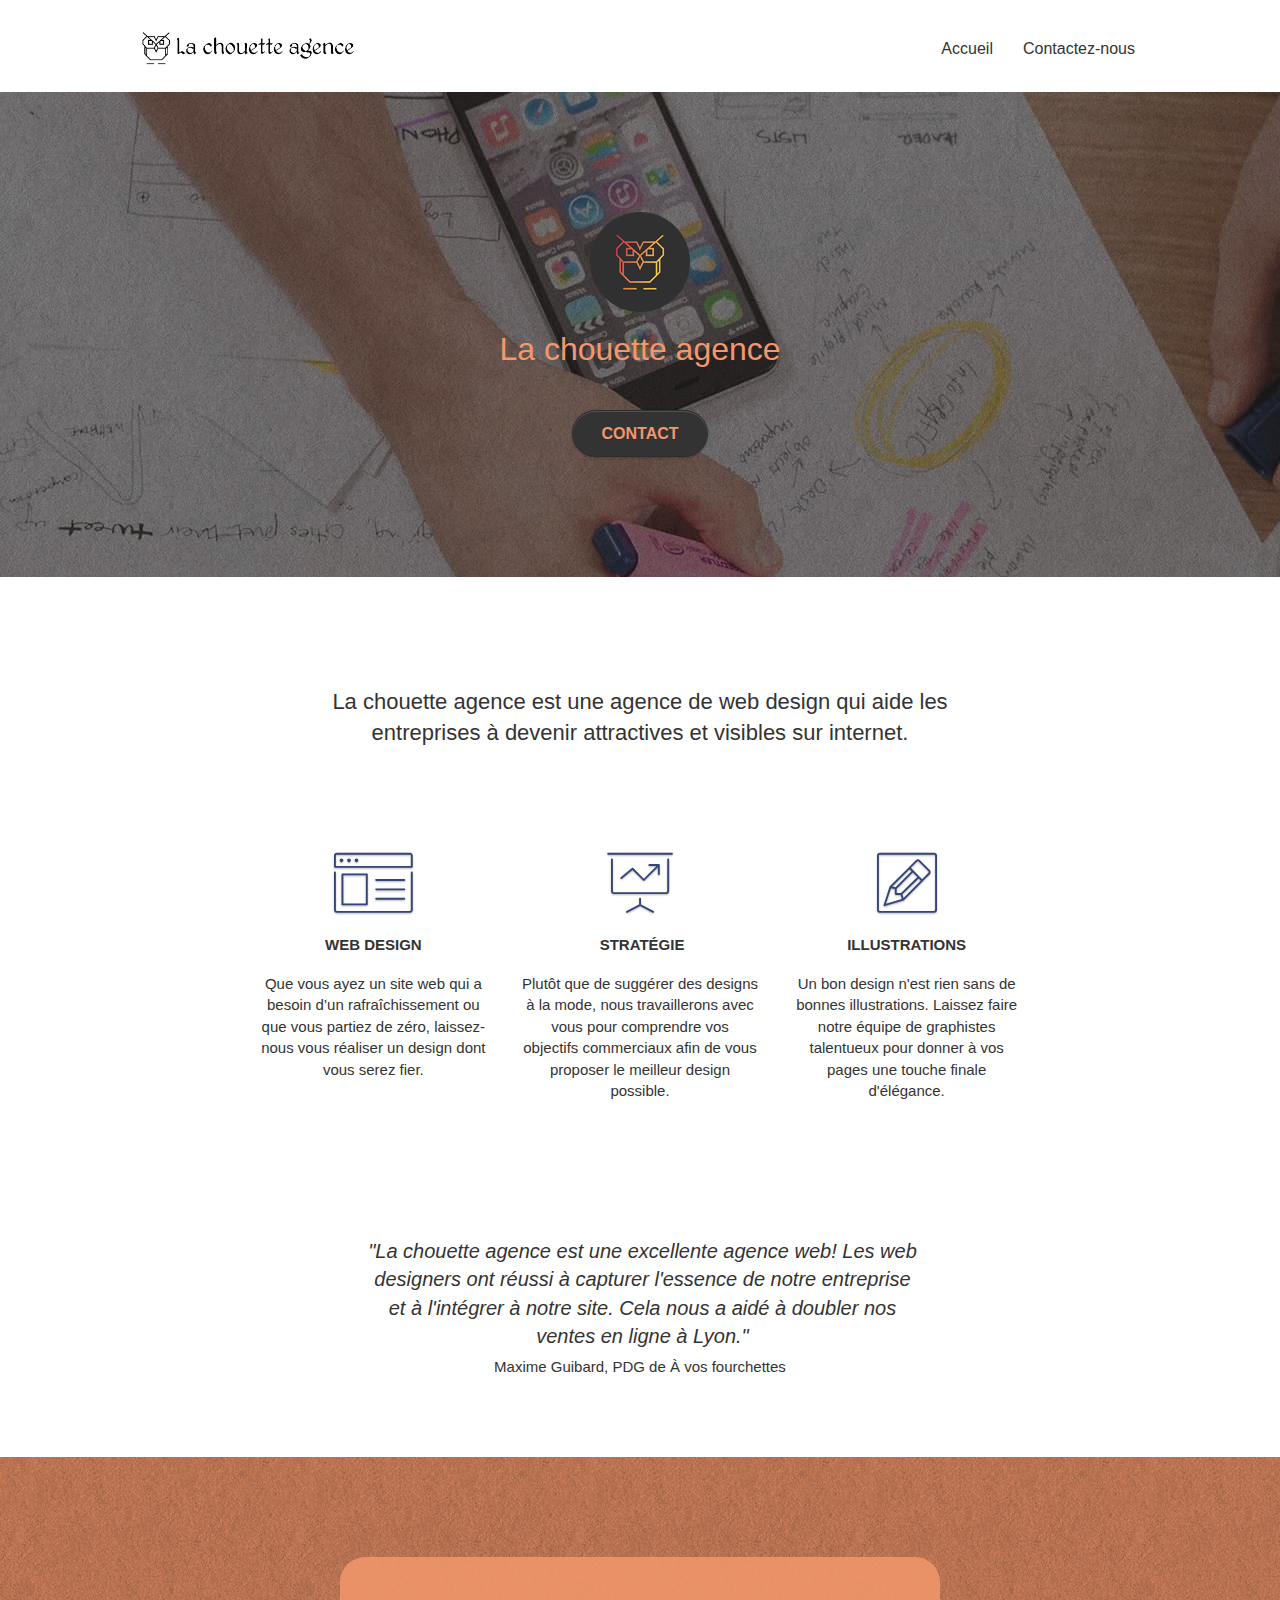
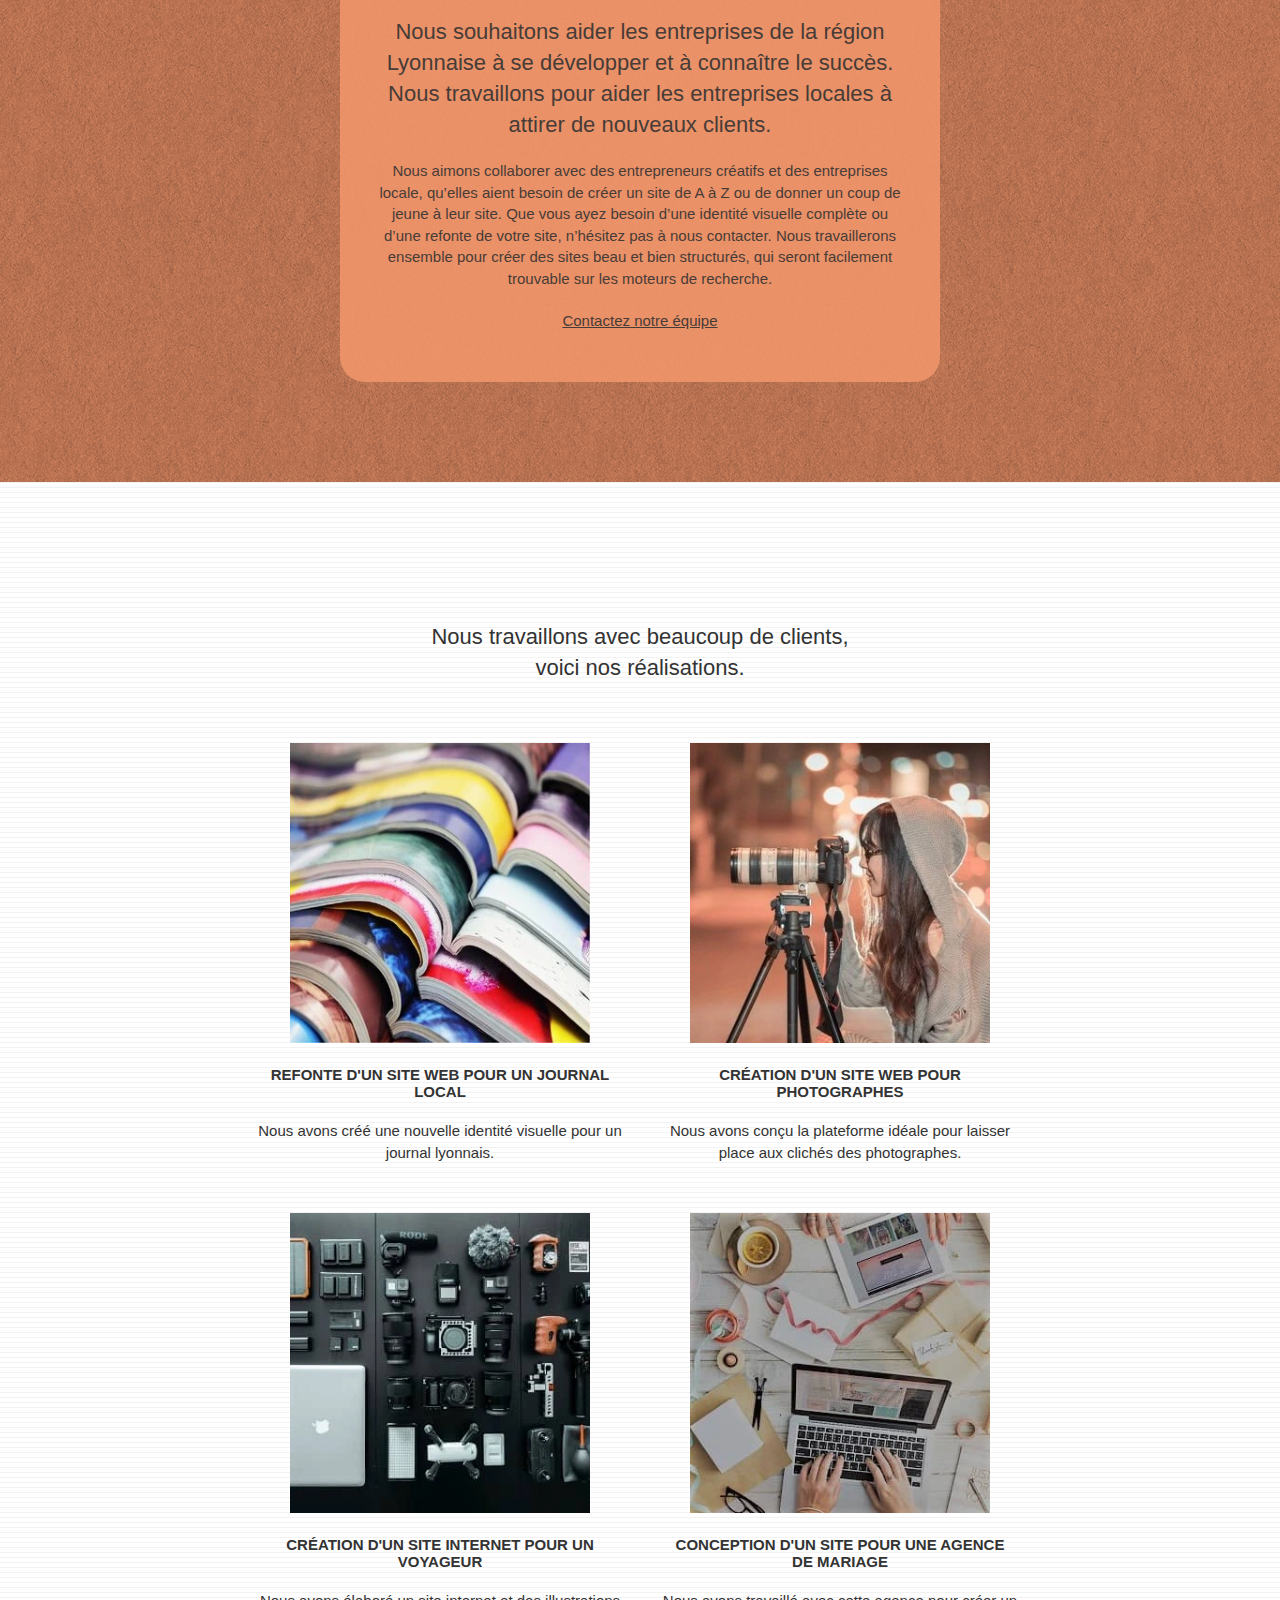
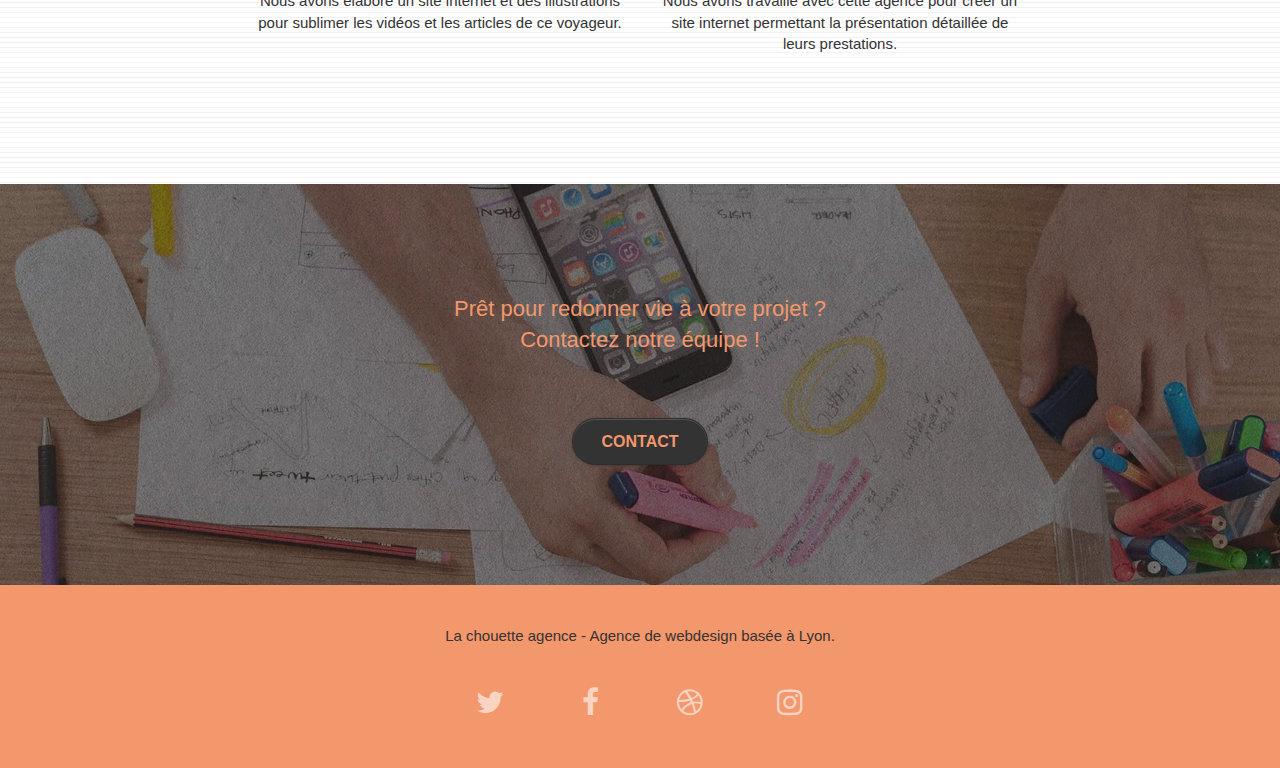
<file: index.html>
<!doctype html>
<html lang="fr" prefix="og: http://ogp.me/ns#">

<head>
    <meta charset="utf-8">

    <meta name="description" content="La chouette agence : entreprise de webdesign située à Lyon, vous accompagne dans tous le processus de création graphique de votre site web.">
    <meta name="viewport" content="width=device-width, initial-scale=1.0, viewport-fit=cover">
	<meta name="robots" content="index, nofollow">
    <link rel="shortcut icon" type="image/png" href="favicon.jpg">
    
	<link rel="stylesheet" type="text/css" href="./css/bootstrap.css">
	<link rel="stylesheet" type="text/css" href="style.css">
	<link rel="stylesheet" type="text/css" href="./css/font-awesome.css">
	<link rel="stylesheet" type="text/css" href="./css/et-line.css">

	<link rel="canonical" href="https://thibaultcorouge.github.io/thibaultcorouge_4_05072021/">
	
    
	<script src="./js/jquery-2.1.0.js" defer></script>
	<script src="./js/bootstrap.js" defer></script>
	<script src="./js/blocs.js" defer></script>
	<script src="./js/jquery.touchSwipe.js" defer></script>
	<script src="./js/gmaps.js" defer></script>

    <title>La Chouette Agence | Agence Webdesign Lyon</title>

	<!-- open graph -->

	<meta property="og:title" content="La Chouette Agence | Agence Webdesign Lyon" />
	<meta property="og:url" content="https://thibaultcorouge.github.io/thibaultcorouge_4_05072021/" />
	<meta property="og:type" content="website"/>
	<meta property="og:image" content="https://thibaultcorouge.github.io/thibaultcorouge_4_05072021/img/image-de-presentation.webp" />
	<meta property="og:description" content="La chouette agence : entreprise de webdesign située à Lyon, vous accompagne dans tous le processus de création graphique de votre site web." />
	<meta property="og:site_name" content="la chouette agence" />

	<meta name="twitter:card" content="summary_large_image" />
	<meta name="twitter:site" content="@la-chouette-agence" />
	<meta name="twitter:title" content="La Chouette Agence | Agence Webdesign Lyon" />
	<meta name="twitter:description" content="La chouette agence : entreprise de webdesign située à Lyon, vous accompagne dans tous le processus de création graphique de votre site web." />

	<!-- open graph end -->
	
<!-- Analytics -->
 
<!-- Analytics END -->

</head>


<body>

	<!-- Principal conteneur -->
	<main class="page-container">  
		<!-- bloc-0 -->
		<header class="bloc bgc-white l-bloc " id="bloc-0">
			<div class="container bloc-sm">

				<nav class="navbar row">
					<div class="navbar-header">
						<a class="navbar-brand" href="index.html"><img src="img/la-chouette-agence.png" alt="paris web design logo agence web meilleure agence" height="40" /></a>
						<button id="nav-toggle" type="button" class="ui-navbar-toggle navbar-toggle" data-toggle="collapse" data-target=".navbar-1">
							<span class="sr-only">Toggle navigation</span><span class="icon-bar"></span><span class="icon-bar"></span><span class="icon-bar"></span>
						</button>
					</div>
					<div class="collapse navbar-collapse navbar-1 special-dropdown-nav">
						<ul class="site-navigation nav navbar-nav">
							<li>
								<a href="index.html">Accueil</a>
							</li>
							<li>
								<a href="contact.html">Contactez-nous</a>
							</li>
						</ul>
					</div>
				</nav>
			</div>
		</header>
		<!-- bloc-0 END -->
		
		<!-- bloc-1-presentation -->
		<section class="bloc bgc-dark-slate-blue bg-banniere d-bloc bg-t-edge bloc-bg-texture texture-paper b-parallax" id="bloc-1-hero">
			<div class="container bloc-lg">
				<div class="row tight-width-whitespace1">
					<div class="col-sm-12">
						<img src="img/logo.png" class="center-block image-resize-mode" width="100" alt="La chouette agence, agence web paris, création logo paris" />
						<h1 class="text-center hero-bloc-text tc-white ">
							La chouette agence
						</h1>
						<div class="text-center">
							<a href="contact.html" class="btn btn-lg btn-clean btn-rd cta-hero btn-atomic-tangerine" id="cta-hero">Contact</a>
						</div>
					</div>
				</div>
			</div>
		</section>
		<!-- bloc-1-presentation END -->

		<!-- bloc-2-services -->
		<section class="bloc bgc-white l-bloc" id="bloc-2-services">
			<div class="container bloc-md">
				<div class="row">
					<div class="col-sm-12 text-center">
						<h2 class="col-sm-12-box-center">La chouette agence est une agence de web design qui aide les entreprises à devenir attractives et visibles sur internet.</h2>
					</div>
				</div>
				<article class="row voffset-lg med-width-whitespace">
					<div class="col-sm-4">
						<div class="text-center">
							<span class="et-icon-browser sm-shadow icon-dark-slate-blue icons icon-lg"></span>
						</div>
						<h3 class="mg-md text-center">
							Web design
						</h3>
						<p class="text-center ">
							Que vous ayez un site web qui a besoin d&rsquo;un rafraîchissement ou que vous partiez de zéro, laissez-nous vous réaliser un design dont vous serez fier.
						</p>
					</div>
					<div class="col-sm-4">
						<div class="text-center">
							<span class="et-icon-presentation sm-shadow icon-dark-slate-blue icons icon-lg"></span>
						</div>
						<h3 class="mg-md text-center">
							&nbsp;Stratégie
						</h3>
						<p class="text-center ">
							Plutôt que de suggérer des designs à la mode, nous travaillerons avec vous pour comprendre vos objectifs commerciaux afin de vous proposer le meilleur design possible.<br>
						</p>
					</div>
					<div class="col-sm-4">
						<div class="text-center">
							<span class="et-icon-edit sm-shadow icon-dark-slate-blue icons icon-lg"></span>
						</div>
						<h3 class="mg-md text-center">
							Illustrations
						</h3>
						<p class="text-center ">
							Un bon design n'est rien sans de bonnes illustrations. Laissez faire notre équipe de graphistes talentueux pour donner à vos pages une touche finale d'élégance.
						</p>
					</div>
				</article>
				<div class="row voffset-lg voffset">
					<div class="col-xs-12 col-md-8 col-md-offset-2 text-center">
						<blockquote>"La chouette agence est une excellente agence web! Les web designers ont réussi à capturer l'essence de notre entreprise et à l'intégrer à notre site. Cela nous a aidé à doubler nos ventes en ligne à Lyon."</blockquote>
							<p> Maxime Guibard, PDG de À vos fourchettes </p>
					</div>
				</div>
			</div>
		</section>
		<!-- bloc-2-services END -->

		<!-- bloc-3-what-i-do -->
		<section class="bloc tc-white bgc-atomic-tangerine bg-presentation d-bloc bloc-bg-texture texture-paper b-parallax" id="bloc-3-what-i-do">
			<div class="container bloc-lg">
				<div class="row tight-width-whitespace black-background">
					<div class="col-sm-12">
						<div class="mg-md text-center tc-white">
							<H2>Nous souhaitons aider les entreprises de la région Lyonnaise à se développer et à connaître le succès. Nous travaillons pour aider les entreprises locales à attirer de nouveaux clients.<br></H2>
						</div>
						<p class="text-center white">
							Nous aimons collaborer avec des entrepreneurs créatifs et des entreprises locale, qu’elles aient besoin de créer un site de A à Z ou de donner un coup de jeune à leur site. Que vous ayez besoin d’une identité visuelle complète ou d’une refonte de votre site, n’hésitez pas à nous contacter. Nous travaillerons ensemble pour créer des sites beau et bien structurés, qui seront facilement trouvable sur les moteurs de recherche. <br><br><a class="ltc-white bold-link" href="contact.html">Contactez notre équipe</a><br>
						</p>
					</div>
				</div>
			</div>
		</section>
		<!-- bloc-3-what-i-do END -->

		<!-- bloc-4-portfolio -->
		<section class="bloc bgc-white bg-lines-h2-bg bg-repeat l-bloc" id="bloc-4-portfolio">
			<div class="container bloc-lg">
				<div class="row">
					<div class="col-sm-12 text-center">
						<H2 class="text-img">Nous travaillons avec beaucoup de clients, <br> voici nos réalisations.</H2>
					</div>
				</div>
				<div class="row tight-width-whitespace portfolio-row">
					<div class="col-sm-6">
						<a href="#" data-lightbox="img/1.webp" data-gallery-id="gallery-1" data-caption="Refonte d'un site web pour un journal local" data-frame="snapshot-lb"><img src="img/1.webp" alt="paris web design logo agence web meilleure agence et refonte site web journal" class="img-responsive portfolio-thumb" /></a>
						<h3 class="mg-md text-center">
							Refonte d'un site web pour un journal local
						</h3>
						<p class="text-center">
							Nous avons créé une nouvelle identité visuelle pour un journal lyonnais.
						</p>
					</div>
					<div class="col-sm-6">
						<a href="#" data-lightbox="img/2.webp" data-gallery-id="gallery-1" data-caption="Création d'un site web pour photographes" data-frame="snapshot-lb"><img src="img/2.webp" class="img-responsive portfolio-thumb" alt="paris web design logo agence web meilleure agence, Création d'un site web pour photographes" /></a>
						<h3 class="mg-md text-center">
							Création d'un site web pour photographes
						</h3>
						<p class="text-center">
							Nous avons conçu la plateforme idéale pour laisser place aux clichés des photographes.
						</p>
					</div>
				</div>
				<div class="row tight-width-whitespace portfolio-row">
					<div class="col-sm-6">
						<a href="#" data-lightbox="img/3.webp" data-gallery-id="gallery-1" data-caption="Création d'un site internet pour un voyageur" data-frame="snapshot-lb"><img src="img/3.webp" class="img-responsive portfolio-thumb" alt="paris web design logo agence web meilleure agence, Création d'un site web pour voyageur"/></a>
						<h3 class="mg-md text-center">
							Création d'un site internet pour un voyageur
						</h3>
						<p class="text-center">
							Nous avons élaboré un site internet et des illustrations pour sublimer les vidéos et les articles de ce voyageur.
						</p>
					</div>
					<div class="col-sm-6">
						<a href="#" data-lightbox="img/4.webp" data-gallery-id="gallery-1" data-caption="Conception d'un site pour une agence de mariage" data-frame="snapshot-lb"><img src="img/4.webp" class="img-responsive portfolio-thumb" alt="paris web design logo agence web meilleure agence, Création d'un site web pour agence de mariage" /></a>
						<h3 class="mg-md text-center">
							Conception d'un site pour une agence de mariage
						</h3>
						<p class="text-center">
							Nous avons travaillé avec cette agence pour créer un site internet permettant la présentation détaillée de leurs prestations.
						</p>
					</div>
				</div>
			</div>
		</section>
		<!-- bloc-4-portfolio END -->

		<!-- bloc-5-cta -->
		<section class="bloc bgc-dark-slate-blue bg-banniere d-bloc bloc-bg-texture texture-paper" id="bloc-5-cta">
			<div class="container bloc-lg">
				<div class="row">
					<h2 class="mg-md text-center tc-white">
						Prêt pour redonner vie à votre projet ?<br>Contactez notre équipe !
					</h2>
					<div class="col-sm-12 text-center">
						<a href="contact.html" class="btn btn-atomic-tangerine btn-clean btn-rd btn-lg cta-hero">Contact</a>
					</div>
				</div>
			</div>
		</section>
		<!-- bloc-5-cta END -->

		<!-- Footer - bloc-8 -->
		<footer class="bloc bgc-atomic-tangerine d-bloc" id="bloc-8">
			<div class="container bloc-sm">
				<div class="row">
					<div class="col-sm-12">
						<p class="text-center white">
							La chouette agence - Agence de webdesign basée à Lyon.<br>
						</p>
						<div class="row row-no-gutters social">
							<div class="col-sm-3">
								<div class="text-center">
									<a class="social" href="index.html"><span class="fa fa-twitter icon-md"></span></a>
								</div>
							</div>
							<div class="col-sm-3">
								<div class="text-center">
									<a class="social" href="index.html"><span class="fa fa-facebook icon-md"></span></a>
								</div>
							</div>
							<div class="col-sm-3">
								<div class="text-center">
									<a class="social" href="index.html"><span class="fa fa-dribbble icon-md"></span></a>
								</div>
							</div>
							<div class="col-sm-3">
								<div class="text-center">
									<a class="social" href="index.html"><span class="fa fa-instagram icon-md"></span></a>
								</div>
							</div>
						</div>
					</div>
				</div>
			</div>
		</footer>
		<!-- Footer - bloc-8 END -->

	</main>
	<!-- Principal conteneur END -->

</body>
</html>
</file>
<file: style.css>
body{margin:0;padding:0;background:#fff;overflow-x:hidden;-webkit-font-smoothing:antialiased;-moz-osx-font-smoothing:grayscale}a,button{transition:all 0.3s ease-in-out;outline:none!important}a:hover{text-decoration:none;cursor:pointer}#page-loading-blocs-notifaction{position:fixed;top:0;bottom:0;width:100%;z-index:100000;background:#fff url(img/pageload-spinner.gif) no-repeat center center}.bloc{width:100%;clear:both;background:50% 50% no-repeat;padding:0 50px;-webkit-background-size:cover;-moz-background-size:cover;-o-background-size:cover;background-size:cover;position:relative}.bloc .container{padding-left:0;padding-right:0}.bloc-lg{padding:100px 50px}.bloc-md{padding:50px}.bloc-sm{padding:20px 50px}.col-sm-12-box-center{padding:20px 180px}.bg-center,.bg-l-edge,.bg-r-edge,.bg-t-edge,.bg-b-edge,.bg-tl-edge,.bg-bl-edge,.bg-tr-edge,.bg-br-edge,.bg-repeat{-webkit-background-size:auto!important;-moz-background-size:auto!important;-o-background-size:auto!important;background-size:auto!important}.bg-repeat{background:repeat}.bg-t-edge{background:top no-repeat}.bloc-bg-texture::before{content:"";background-size:2px 2px;position:absolute;top:0;bottom:0;left:0;right:0}.texture-paper::before{background:url(img/texture-paper.webp);background-size:280px 280px}.access{display:block;margin:auto;padding:20px 20px 40px 20px;width:auto;max-width:500px;position:relative;z-index:40;background-color:#f3976c;border-radius:25px;opacity:85%}.b-parallax{background-attachment:fixed}.d-bloc{color:rgba(255,255,255,.7)}.d-bloc button:hover{color:rgba(255,255,255,.9)}.d-bloc .icon-round,.d-bloc .icon-square,.d-bloc .icon-rounded,.d-bloc .icon-semi-rounded-a,.d-bloc .icon-semi-rounded-b{border-color:rgba(255,255,255,.9)}.d-bloc .divider-h span{border-color:rgba(255,255,255,.2)}.d-bloc .a-btn,.d-bloc .navbar a,.d-bloc .navbar-brand,.d-bloc a .icon-sm,.d-bloc a .icon-md,.d-bloc a .icon-lg,.d-bloc a .icon-xl,.d-bloc h1 a,.d-bloc h2 a,.d-bloc h3 a,.d-bloc h4 a,.d-bloc h5 a,.d-bloc h6 a,.d-bloc p a{color:rgba(255,255,255,.6)}.d-bloc .a-btn:hover,.d-bloc .navbar a:hover,.d-bloc .navbar-brand:hover,.d-bloc a:hover .icon-sm,.d-bloc a:hover .icon-md,.d-bloc a:hover .icon-lg,.d-bloc a:hover .icon-xl,.d-bloc h1 a:hover,.d-bloc h2 a:hover,.d-bloc h3 a:hover,.d-bloc h4 a:hover,.d-bloc h5 a:hover,.d-bloc h6 a:hover,.d-bloc p a:hover{color:rgba(255,255,255,1)}.d-bloc .navbar-toggle .icon-bar{background:rgba(255,255,255,1)}.d-bloc .btn-wire,.d-bloc .btn-wire:hover{color:rgba(255,255,255,1);border-color:rgba(255,255,255,1)}.d-bloc .panel{color:rgba(0,0,0,.5)}.d-bloc .panel button:hover{color:rgba(0,0,0,.7)}.d-bloc .panel icon{border-color:rgba(0,0,0,.7)}.d-bloc .panel .divider-h span{border-color:rgba(0,0,0,.1)}.d-bloc .panel .a-btn{color:rgba(0,0,0,.6)}.d-bloc .panel .a-btn:hover{color:rgba(0,0,0,1)}.d-bloc .panel .btn-wire,.d-bloc .panel .btn-wire:hover{color:rgba(0,0,0,.7);border-color:rgba(0,0,0,.3)}.d-bloc .panel,.l-bloc{color:rgba(0,0,0,.5)}.d-bloc .panel button:hover,.l-bloc button:hover{color:rgba(0,0,0,.7)}.l-bloc .icon-round,.l-bloc .icon-square,.l-bloc .icon-rounded,.l-bloc .icon-semi-rounded-a,.l-bloc .icon-semi-rounded-b{border-color:rgba(0,0,0,.7)}.d-bloc .panel .divider-h span,.l-bloc .divider-h span{border-color:rgba(0,0,0,.1)}.d-bloc .panel .a-btn,.l-bloc .a-btn,.l-bloc .navbar a,.l-bloc .navbar-brand,.l-bloc a .icon-sm,.l-bloc a .icon-md,.l-bloc a .icon-lg,.l-bloc a .icon-xl,.l-bloc h1 a,.l-bloc h2 a,.l-bloc h3 a,.l-bloc h4 a,.l-bloc h5 a,.l-bloc h6 a,.l-bloc p a{color:rgba(0,0,0,.6)}.d-bloc .panel .a-btn:hover,.l-bloc .a-btn:hover,.l-bloc .navbar a:hover,.l-bloc .navbar-brand:hover,.l-bloc a:hover .icon-sm,.l-bloc a:hover .icon-md,.l-bloc a:hover .icon-lg,.l-bloc a:hover .icon-xl,.l-bloc h1 a:hover,.l-bloc h2 a:hover,.l-bloc h3 a:hover,.l-bloc h4 a:hover,.l-bloc h5 a:hover,.l-bloc h6 a:hover,.l-bloc p a:hover{color:rgba(0,0,0,1)}.l-bloc .navbar-toggle .icon-bar{color:rgba(0,0,0,.6)}.d-bloc .panel .btn-wire,.d-bloc .panel .btn-wire:hover,.l-bloc .btn-wire,.l-bloc .btn-wire:hover{color:rgba(0,0,0,.7);border-color:rgba(0,0,0,.3)}.voffset{margin-top:30px}.voffset-lg{margin-top:80px}.row-no-gutters{margin-right:0;margin-left:0}.row.row-no-gutters>[class^="col-"],.row.row-no-gutters>[class*=" col-"]{padding:10px;margin-top:20px}#bloc-1-hero h1{font-size:32px}#bloc-6 h1{font-size:32px}.navbar{margin-bottom:0;z-index:1}.navbar-brand{height:auto;padding:3px 15px;font-size:25px;font-weight:400;font-weight:600;line-height:44px}.navbar-brand img{max-height:200px;margin:0 5px 0 0;display:inline}.navbar-brand img[src$="svg"]{min-width:100px}.nav-center .navbar-brand img{margin:0}.navbar .nav{padding-top:2px;margin-right:-16px;float:right;z-index:1}.nav>li{float:left;margin-top:4px;font-size:16px}.navbar-nav .open .dropdown-menu>li>a{text-align:inherit}.nav>li a:hover,.nav>li a:focus{background:transparent}.navbar-toggle{margin:10px 10px 0 0;border:0}.navbar-toggle:hover{background:transparent!important}.navbar-toggle .icon-bar{background-color:rgba(0,0,0,.5);width:26px}.nav-invert .navbar .nav{float:left}.nav-invert .navbar-header,.nav-invert .navbar-brand{float:right;position:relative;z-index:2}@media (min-width:768px){.site-navigation{position:absolute;top:50%;right:20px;transform:translate(0,-50%);-webkit-transform:translateY(-50%)}.nav>li .dropdown-menu a,.nav>li .dropdown-menu a:hover{color:#484848}.nav-invert .site-navigation{left:0;right:0}.nav-center{text-align:center}.nav-center .navbar-header{width:100%}.nav-center .navbar-header,.nav-center .navbar-brand,.nav-center .nav>li{float:none;display:inline-block}.nav-center .site-navigation{position:relative;width:100%;right:0;margin-right:0;margin-top:20px}.nav-center.mini-nav .navbar-toggle{float:none;margin:10px auto 0}}.nav>li>.dropdown a{background:none!important;display:block;padding:14px 15px}nav .caret{margin:0 5px}.dropdown-menu .dropdown-menu{top:-8px;left:100%}.dropdown-menu .dropmenu-flow-right{top:100%;left:0;margin-left:-1px;border-top-left-radius:0;border-top-right-radius:0}.dropdown-menu .dropdown span{border:4px solid #000;border-top-color:transparent;border-right-color:transparent;border-bottom-color:transparent;margin:6px -5px 0 0!important;float:right}.mg-md{margin-top:10px;margin-bottom:20px;margin-left:10px;margin-right:10px}.mg-lg{margin-top:10px;margin-bottom:40px}.btn{margin:auto}.btn.pull-right{margin:0 0 5px 5px}.btn-d,.btn-d:hover,.btn-d:focus{color:#fff;background:rgba(0,0,0,.3)}button{outline:none!important}.btn-rd{border-radius:40px}.btn-clean{border:1px solid rgba(0,0,0,.08);border-bottom-color:rgba(0,0,0,.1);text-shadow:0 1px 0 rgba(0,0,1,.1);box-shadow:0 1px 3px rgba(0,0,1,.25),inset 0 1px 0 0 rgba(255,255,255,.15)}.icon-md{font-size:30px!important}.icon-lg{font-size:60px!important}.sm-shadow{text-shadow:0 1px 2px rgba(0,0,0,.3)}.panel-sq,.panel-sq .panel-heading,.panel-sq .panel-footer{border-radius:0}.panel-rd{border-radius:30px}.panel-rd .panel-heading{border-radius:29px 29px 0 0}.panel-rd .panel-footer{border-radius:0 0 29px 29px}.form-control{border-color:rgba(0,0,0,.1);box-shadow:none}.scrollToTop{width:40px;height:40px;position:fixed;bottom:20px;right:20px;opacity:0;z-index:500;transition:all 0.3s ease-in-out}.scrollToTop span{margin-top:6px}.showScrollTop{font-size:14px;opacity:1}a[data-lightbox]{position:relative;display:block;text-align:center}a[data-lightbox]:hover::before{content:"+";font-family:"HelveticaNeue-Light","Helvetica Neue Light","Helvetica Neue",Helvetica,Arial;font-size:32px;width:50px;height:50px;margin-left:-25px;border-radius:50%;background:rgba(0,0,0,.6);color:#fff;font-weight:100;z-index:1;position:absolute;top:50%;transform:translateY(-50%);-webkit-transform:translateY(-50%)}a[data-lightbox]:hover img{opacity:.6;-webkit-animation-fill-mode:none;animation-fill-mode:none}#lightbox-modal{display:flex;align-items:center}#lightbox-modal .modal-dialog{width:90%;max-width:900px;margin:0 auto 0}#lightbox-modal .modal-dialog img{max-height:90vh;margin:0 auto}.lightbox-caption{padding:20px;color:#fff;background:rgba(0,0,0,.5);position:absolute;left:15px;right:15px;bottom:5px}.close-lightbox{color:#fff;font-size:30px;position:absolute;top:20px;right:20px;z-index:20;background:rgba(0,0,0,.5);border:none;line-height:30px;padding:0 9px 5px;opacity:.3}.close-lightbox:hover,.next-lightbox:hover,.prev-lightbox:hover{opacity:1;color:#fff}.next-lightbox,.prev-lightbox{font-size:20px;color:rgba(255,255,255,.9);background:rgba(0,0,0,.5);transition:all 0.2s ease-in-out;position:absolute;top:45%;z-index:1;opacity:.4}.next-lightbox{padding:6px 8px 1px 13px;right:25px}.prev-lightbox{padding:6px 13px 1px 10px;left:25px}.snapshot-lb .modal-body{padding-bottom:45px}.snapshot-lb .lightbox-caption{padding:0;color:rgba(0,0,0,.5);background:none}h1,h2,h3,h4,h5,h6,p,label,.btn,a{font-family:"helvetica";font-weight:400;color:#333333!important}.container{max-width:1000px}.hero-bloc-text{font-size:38px}.hero-bloc-text-sub{font-size:36px}.statement-bloc-text{line-height:26px;font-style:italic;font-size:20px;text-align:center;font-weight:lighter;max-width:520px;margin:auto auto auto auto}p{font-size:15px}.tight-width-whitespace{max-width:600px;margin:auto;height:auto}.tight-width-whitespace1{max-width:600px;margin:auto;height:auto}.h1{font-size:20px;font-family:"Open Sans"}.cta-hero{margin-top:22px;color:#ffffff!important;text-transform:uppercase;padding:12px 28px 12px 28px;font-size:16px;font-weight:700}.social{max-width:400px;margin:10px auto auto auto}h2{font-size:22px;line-height:1.4em}h3{font-size:15px;text-transform:uppercase;font-weight:700;color:#333333!important}.med-width-whitespace{max-width:800px;margin:auto auto auto auto;box-shadow:0 0 0 #000}h1{color:#333333!important;font-size:26px}h4{color:#333333!important;font-size:16px}.icons{margin-bottom:14px;margin-top:24px}.portfolio-thumb{margin-bottom:24px}.portfolio-row{max-width:800px}.avatar{box-shadow:0 4px 9px rgba(0,0,0,.3)}.black-background{position:relative;background-color:#f3976c;opacity:85%;border-radius:25px;padding:20px 20px 20px 20px}.bold-link{font-weight:600;text-decoration:underline}.bgc-white{background-color:#fff}.bgc-dark-slate-blue{background-color:#364577}.bgc-atomic-tangerine{background-color:#f3976c}.tc-white{position:relative;z-index:50;color:#f3976c!important;font-size:22px}.btn-atomic-tangerine{background:#333;color:#f3976c!important}.btn-atomic-tangerine:hover{background:#f3976c;color:#333333!important;border:solid 1px #333}.ltc-white{color:#333333!important;font-weight:400}#bloc-7{display:block;text-align:center}.ltc-white:hover{font-weight:400;color:#ffffff!important;text-decoration:underline}.ltc-atomic-tangerine{color:#f3976c!important}.ltc-atomic-tangerine:hover{color:#c27956!important}.icon-dark-slate-blue{color:#364577!important;border-color:#364577!important}.bg-dots-bg{background-image:url(img/dots-bg.webp)}.bg-lines-h2-bg{background-image:url(img/lines-h2-bg.webp)}.bg-banniere{background-image:url(img/la-chouette-agence-banniere.webp)}.bg-presentation{background-image:url(img/image-de-presentation.webp)}@media (max-width:1024px){.bloc{padding-left:20px;padding-right:20px}.bloc.full-width-bloc,.bloc-tile-2.full-width-bloc .container,.bloc-tile-3.full-width-bloc .container,.bloc-tile-4.full-width-bloc .container{padding-left:0;padding-right:0}}@media (max-width:992px) and (min-width:768px){.navbar .nav{max-width:80%}.nav-center.navbar .nav{max-width:100%}}@media only screen and (min-width:768px) and (max-width:1024px) and (orientation:landscape){.b-parallax{background-attachment:scroll}}@media only screen and (min-width:1024px) and (max-width:1366px) and (-webkit-min-pixel-ratio:1.5){.b-parallax{background-attachment:scroll}}@media (max-width:991px){.container{width:100%}.b-parallax{background-attachment:scroll}.page-container,#hero-bloc{overflow-x:hidden;position:relative}.bloc{padding-left:0;padding-right:0}.bloc-group,.bloc-group .bloc{display:block;width:100%}.bloc-fill-screen .fill-bloc-top-edge,.bloc-fill-screen .fill-bloc-bottom-edge{padding:0 20px;padding-left:0;padding-right:0}}@media (max-width:767px){.page-container{overflow-x:hidden;position:relative}h1,h2,h3,h4,h5,h6,p,#disqus_thread{padding-left:10px!important;padding-right:10px!important}.b-parallax{background-attachment:scroll}.navbar .nav{padding-top:0;border-top:1px solid rgba(0,0,0,.2);float:none!important}.navbar.row{margin-left:0;margin-right:0}.site-navigation{position:inherit;transform:none;-webkit-transform:none;-ms-transform:none}.nav>li{margin-top:0;border-bottom:1px solid rgba(0,0,0,.1);background:rgba(0,0,0,.05);text-align:left;padding-left:15px;width:100%}.nav>li:hover{background:rgba(0,0,0,.08)}.dropdown .dropdown a .caret{float:none;margin:5px 0 0 10px!important;border:4px solid #000;border-bottom-color:transparent;border-right-color:transparent;border-left-color:transparent}#hero-bloc .navbar .nav{background:rgba(0,0,0,.8)}#hero-bloc .navbar .nav a{color:rgba(255,255,255,.6)}.hero{padding:50px 0}.hero-nav{left:-1px;right:-1px}.navbar-collapse{padding:0;overflow-x:hidden;-webkit-box-shadow:none;box-shadow:none}.navbar-brand img{max-height:40px;width:auto}.nav-invert .navbar-header{float:none;width:100%}.nav-invert .navbar-toggle{float:left;margin-left:10px}.bloc{padding-left:0;padding-right:0}.bloc-xxl,.bloc-xl,.bloc-lg{padding:40px 0}.bloc-sm,.bloc-md{padding-left:0;padding-right:0}.bloc-tile-2 .container,.bloc-tile-3 .container,.bloc-tile-4 .container,.bloc-fill-screen .fill-bloc-top-edge,.bloc-fill-screen .fill-bloc-bottom-edge{padding-left:0;padding-right:0}.a-block{padding:0 10px}.btn-dwn{display:none}.voffset{margin-top:5px}.voffset-md{margin-top:20px}.voffset-lg{margin-top:30px}form{padding:5px}.close-lightbox{display:inline-block}.blocsapp-device-iphone5{background-size:216px 425px;padding-top:60px;width:216px;height:425px}.blocsapp-device-iphone5 img{width:180px;height:320px}}@media (max-width:400px){.bloc{padding-left:0;padding-right:0}}@media (max-width:767px){.bloc-mob-center-text{text-align:center}}
</file>
<file: css/et-line.css>
@font-face{font-family:et-line;src:url(../fonts/et-line.eot);src:url(../fonts/et-line.eot?#iefix) format('embedded-opentype'),url(../fonts/et-line.woff) format('woff'),url(../fonts/et-line.ttf) format('truetype'),url(../fonts/et-line.svg#et-line) format('svg');font-weight:400;font-style:normal}.et-icon-adjustments,.et-icon-alarmclock,.et-icon-anchor,.et-icon-aperture,.et-icon-attachment,.et-icon-bargraph,.et-icon-basket,.et-icon-beaker,.et-icon-bike,.et-icon-book-open,.et-icon-briefcase,.et-icon-browser,.et-icon-calendar,.et-icon-camera,.et-icon-caution,.et-icon-chat,.et-icon-circle-compass,.et-icon-clipboard,.et-icon-clock,.et-icon-cloud,.et-icon-compass,.et-icon-desktop,.et-icon-dial,.et-icon-document,.et-icon-documents,.et-icon-download,.et-icon-dribbble,.et-icon-edit,.et-icon-envelope,.et-icon-expand,.et-icon-facebook,.et-icon-flag,.et-icon-focus,.et-icon-gears,.et-icon-genius,.et-icon-gift,.et-icon-global,.et-icon-globe,.et-icon-googleplus,.et-icon-grid,.et-icon-happy,.et-icon-hazardous,.et-icon-heart,.et-icon-hotairballoon,.et-icon-hourglass,.et-icon-key,.et-icon-laptop,.et-icon-layers,.et-icon-lifesaver,.et-icon-lightbulb,.et-icon-linegraph,.et-icon-linkedin,.et-icon-lock,.et-icon-magnifying-glass,.et-icon-map,.et-icon-map-pin,.et-icon-megaphone,.et-icon-mic,.et-icon-mobile,.et-icon-newspaper,.et-icon-notebook,.et-icon-paintbrush,.et-icon-paperclip,.et-icon-pencil,.et-icon-phone,.et-icon-picture,.et-icon-pictures,.et-icon-piechart,.et-icon-presentation,.et-icon-pricetags,.et-icon-printer,.et-icon-profile-female,.et-icon-profile-male,.et-icon-puzzle,.et-icon-quote,.et-icon-recycle,.et-icon-refresh,.et-icon-ribbon,.et-icon-rss,.et-icon-sad,.et-icon-scissors,.et-icon-scope,.et-icon-search,.et-icon-shield,.et-icon-speedometer,.et-icon-strategy,.et-icon-streetsign,.et-icon-tablet,.et-icon-target,.et-icon-telescope,.et-icon-toolbox,.et-icon-tools,.et-icon-tools-2,.et-icon-trophy,.et-icon-tumblr,.et-icon-twitter,.et-icon-upload,.et-icon-video,.et-icon-wallet,.et-icon-wine{font-family:et-line;speak:none;font-style:normal;font-weight:400;font-variant:normal;text-transform:none;line-height:1;-webkit-font-smoothing:antialiased;-moz-osx-font-smoothing:grayscale;display:inline-block}.et-icon-mobile:before{content:"\e000"}.et-icon-laptop:before{content:"\e001"}.et-icon-desktop:before{content:"\e002"}.et-icon-tablet:before{content:"\e003"}.et-icon-phone:before{content:"\e004"}.et-icon-document:before{content:"\e005"}.et-icon-documents:before{content:"\e006"}.et-icon-search:before{content:"\e007"}.et-icon-clipboard:before{content:"\e008"}.et-icon-newspaper:before{content:"\e009"}.et-icon-notebook:before{content:"\e00a"}.et-icon-book-open:before{content:"\e00b"}.et-icon-browser:before{content:"\e00c"}.et-icon-calendar:before{content:"\e00d"}.et-icon-presentation:before{content:"\e00e"}.et-icon-picture:before{content:"\e00f"}.et-icon-pictures:before{content:"\e010"}.et-icon-video:before{content:"\e011"}.et-icon-camera:before{content:"\e012"}.et-icon-printer:before{content:"\e013"}.et-icon-toolbox:before{content:"\e014"}.et-icon-briefcase:before{content:"\e015"}.et-icon-wallet:before{content:"\e016"}.et-icon-gift:before{content:"\e017"}.et-icon-bargraph:before{content:"\e018"}.et-icon-grid:before{content:"\e019"}.et-icon-expand:before{content:"\e01a"}.et-icon-focus:before{content:"\e01b"}.et-icon-edit:before{content:"\e01c"}.et-icon-adjustments:before{content:"\e01d"}.et-icon-ribbon:before{content:"\e01e"}.et-icon-hourglass:before{content:"\e01f"}.et-icon-lock:before{content:"\e020"}.et-icon-megaphone:before{content:"\e021"}.et-icon-shield:before{content:"\e022"}.et-icon-trophy:before{content:"\e023"}.et-icon-flag:before{content:"\e024"}.et-icon-map:before{content:"\e025"}.et-icon-puzzle:before{content:"\e026"}.et-icon-basket:before{content:"\e027"}.et-icon-envelope:before{content:"\e028"}.et-icon-streetsign:before{content:"\e029"}.et-icon-telescope:before{content:"\e02a"}.et-icon-gears:before{content:"\e02b"}.et-icon-key:before{content:"\e02c"}.et-icon-paperclip:before{content:"\e02d"}.et-icon-attachment:before{content:"\e02e"}.et-icon-pricetags:before{content:"\e02f"}.et-icon-lightbulb:before{content:"\e030"}.et-icon-layers:before{content:"\e031"}.et-icon-pencil:before{content:"\e032"}.et-icon-tools:before{content:"\e033"}.et-icon-tools-2:before{content:"\e034"}.et-icon-scissors:before{content:"\e035"}.et-icon-paintbrush:before{content:"\e036"}.et-icon-magnifying-glass:before{content:"\e037"}.et-icon-circle-compass:before{content:"\e038"}.et-icon-linegraph:before{content:"\e039"}.et-icon-mic:before{content:"\e03a"}.et-icon-strategy:before{content:"\e03b"}.et-icon-beaker:before{content:"\e03c"}.et-icon-caution:before{content:"\e03d"}.et-icon-recycle:before{content:"\e03e"}.et-icon-anchor:before{content:"\e03f"}.et-icon-profile-male:before{content:"\e040"}.et-icon-profile-female:before{content:"\e041"}.et-icon-bike:before{content:"\e042"}.et-icon-wine:before{content:"\e043"}.et-icon-hotairballoon:before{content:"\e044"}.et-icon-globe:before{content:"\e045"}.et-icon-genius:before{content:"\e046"}.et-icon-map-pin:before{content:"\e047"}.et-icon-dial:before{content:"\e048"}.et-icon-chat:before{content:"\e049"}.et-icon-heart:before{content:"\e04a"}.et-icon-cloud:before{content:"\e04b"}.et-icon-upload:before{content:"\e04c"}.et-icon-download:before{content:"\e04d"}.et-icon-target:before{content:"\e04e"}.et-icon-hazardous:before{content:"\e04f"}.et-icon-piechart:before{content:"\e050"}.et-icon-speedometer:before{content:"\e051"}.et-icon-global:before{content:"\e052"}.et-icon-compass:before{content:"\e053"}.et-icon-lifesaver:before{content:"\e054"}.et-icon-clock:before{content:"\e055"}.et-icon-aperture:before{content:"\e056"}.et-icon-quote:before{content:"\e057"}.et-icon-scope:before{content:"\e058"}.et-icon-alarmclock:before{content:"\e059"}.et-icon-refresh:before{content:"\e05a"}.et-icon-happy:before{content:"\e05b"}.et-icon-sad:before{content:"\e05c"}.et-icon-facebook:before{content:"\e05d"}.et-icon-twitter:before{content:"\e05e"}.et-icon-googleplus:before{content:"\e05f"}.et-icon-rss:before{content:"\e060"}.et-icon-tumblr:before{content:"\e061"}.et-icon-linkedin:before{content:"\e062"}.et-icon-dribbble:before{content:"\e063"}
</file>
